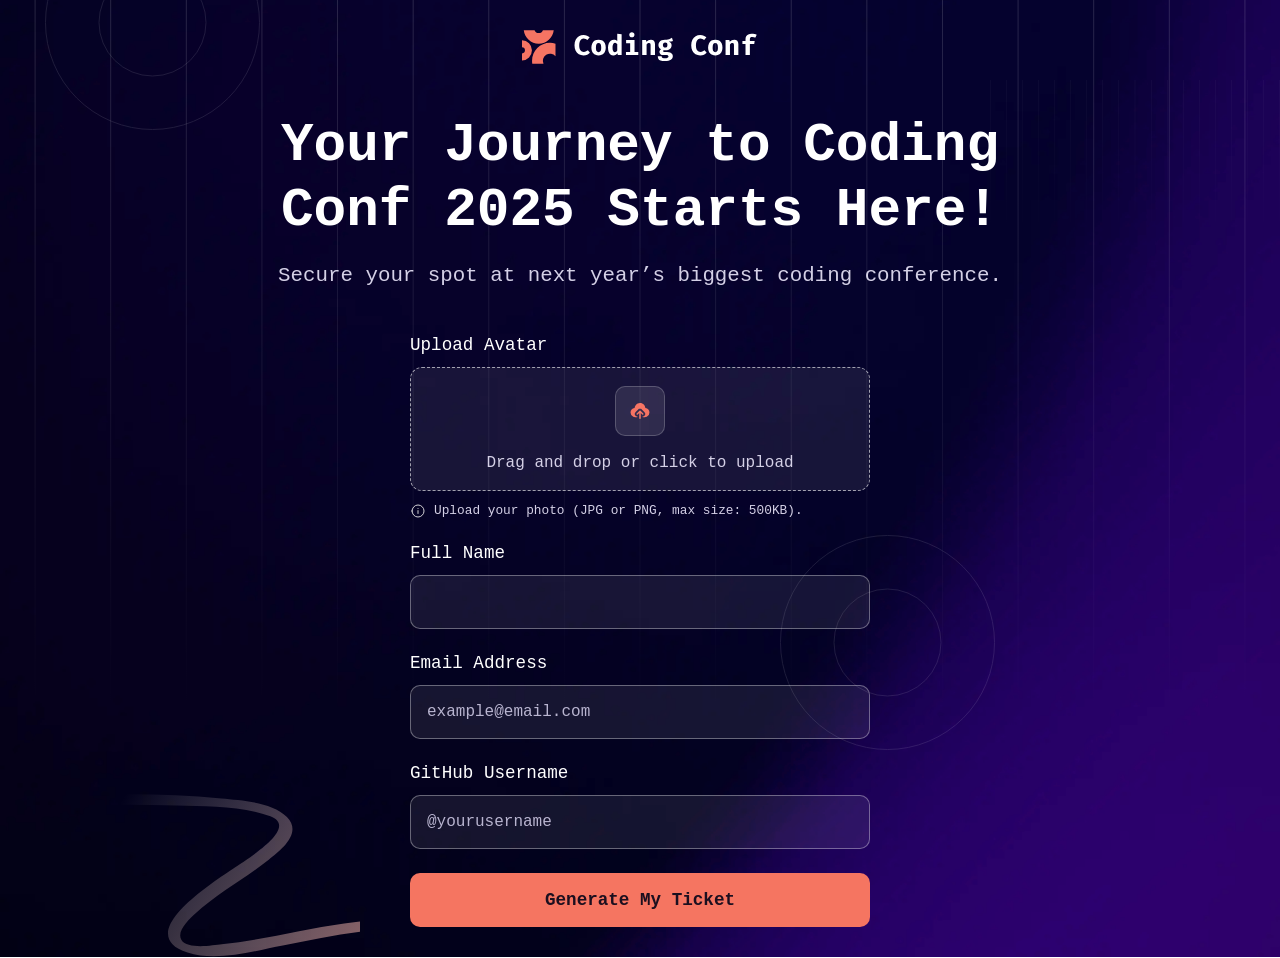
<file: index.html>
<!DOCTYPE html>
<html lang="en">
<head>
  <meta charset="UTF-8">
  <meta name="viewport" content="width=device-width, initial-scale=1.0"> <!-- displays site properly based on user's device -->

  <link rel="icon" type="image/png" sizes="32x32" href="./assets/images/favicon-32x32.png">

  <link rel="stylesheet" href="styles.css">
  
  <title>Frontend Mentor | Conference ticket generator</title>

</head>
<body>

  <img class="deco lines" src="assets\images\pattern-lines.svg" alt="">

  <img class="deco circle circle-top" src="assets\images\pattern-circle.svg" alt="">
  
  <img class="deco circle circle-right" src="assets/images/pattern-circle.svg" alt="">

  <img class="deco swirl-top" src="assets/images/pattern-lines.svg" alt="">

  <img class="deco swirl-bottom" src="assets/images/pattern-squiggly-line-top.svg" alt="">

  <header class="hero">
    <img class="logo" src="assets/images/logo-full.svg" alt="Coding Conf">

    <h1>Your Journey to Coding Conf 2025 Starts Here!</h1>
    <p class="subtitle">Secure your spot at next year’s biggest coding conference.</p>
  </header>  

  <main>

    <form class="ticket-form" action="#" method="post">

      <div class="field">
        <span class="label">Upload Avatar</span>
        <label class="dropzone" tabindex="0">
          <span class="icon-box">
            <img src="assets\images\icon-upload.svg" alt="">
          </span>
          <span class="dropzone-text">Drag and drop or click to upload</span>
          <input type="file" id="avatar" name="avatar" accept="image/png, image/jpeg">
        </label>
        <p class="hint">
          <img src="assets\images\icon-info.svg" alt="">
          <span>Upload your photo (JPG or PNG, max size: 500KB).</span>
        </p>
      </div>
      
      <div class="field">
        <label class="label" for="full-name">Full Name</label>
        <input type="text" required id="name" name="name">
      </div>
          
      <div class="field">
        <label class="label" for="email">Email Address</label> 
        <input id="email" type="email" name="email" required placeholder="example@email.com">
      </div>
      
      <div class="field">
        <label class="label" for="github">GitHub Username</label>
        <input id="github" type="text" name="github" required placeholder="@yourusername"> 
      </div>
      
      <button type="submit">Generate My Ticket</button>

    </form>
  </main>
  
 </body>
</html>
</file>
<file: styles.css>
* {
  box-sizing: border-box;
}

body {
  position: relative;
  margin: 0;
  padding-top: 30px;
  padding-bottom: 30px;
  min-height: 100vh;
  overflow-x: hidden;
  font-family: "Inconsolata", monospace;
  color: #fff;
  background-image: url("assets/images/background-tablet.png");
  background-size: cover;
  background-position: center;
  background-repeat: no-repeat;
}

.page {
  position: relative;
  z-index: 1;
  max-width: 820px;
  margin: 0 auto;
  padding: 32px 20px 80px;
}

.deco {
  position: absolute;
  z-index: 0;
  pointer-events: none;
}

.lines {
  inset: 0;
  width: 100%;
  height: 100%;
  object-fit: cover;
}

.circle {
  width: 215px;
}

.circle-top {
  top: -85px;
  left: 45px;
}

.circle-right {
  top: 535px;
  right: 285px;
}

.swirl-top {
  top: 80px;
  right: 0;
  width: 290px;
}

.swirl-bottom {
  bottom: 0;
  left: 0;
  width: 360px;
}

.hero {
  text-align: center;
}

.logo {
  height: 34px;
  margin-bottom: 44px;
}

h1 {
  margin: 0 auto 20px;
  max-width: 800px;
  font-size: 3.4rem;
  font-weight: 800;
  line-height: 1.2;
}

.subtitle {
  margin: 0 0 48px;
  font-size: 1.3rem;
  color: #d4d0e6;
}

/* Form */
.ticket-form {
  width: min(460px, 100%);
  margin: 0 auto;
}

.field {
  margin-bottom: 24px;
}

.label {
  display: block;
  margin-bottom: 12px;
  font-size: 1.1rem;
}

input[type="text"],
input[type="email"] {
  width: 100%;
  height: 54px;
  padding: 0 16px;
  border: 1px solid rgba(255, 255, 255, 0.35);
  border-radius: 10px;
  background: rgba(255, 255, 255, 0.08);
  color: #fff;
  font: inherit;
  font-size: 1rem;
  transition: border-color 0.2s, background 0.2s;
}

input::placeholder {
  color: #b9b5d0;
}

input[type="text"]:focus,
input[type="email"]:focus {
  outline: none;
  border-color: #f57561;
  background: rgba(255, 255, 255, 0.12);
}

/* ---------- Upload area ---------- */
.dropzone {
  display: flex;
  flex-direction: column;
  align-items: center;
  gap: 18px;
  padding: 18px 20px;
  border: 1px dashed rgba(255, 255, 255, 0.6);
  border-radius: 12px;
  background: rgba(255, 255, 255, 0.08);
  cursor: pointer;
  transition: border-color 0.2s, background 0.2s;
}

.dropzone:hover,
.dropzone:focus-visible {
  border-color: #f57561;
  background: rgba(245, 117, 97, 0.1);
  outline: none;
}

.icon-box {
  display: grid;
  place-items: center;
  width: 50px;
  height: 50px;
  border: 1px solid rgba(255, 255, 255, 0.2);
  border-radius: 10px;
  background: rgba(255, 255, 255, 0.1);
}

.icon-box img {
  width: 24px;
  height: 24px;
}

.dropzone-text {
  font-size: 1rem;
  color: #d4d0e6;
  text-align: center;
}

/* Hide the real file input; the label acts as the button */
input[type="file"] {
  display: none;
}

.hint {
  display: flex;
  align-items: center;
  gap: 8px;
  margin: 12px 0 0;
  font-size: 0.8rem;
  color: #d4d0e6;
}

.hint img {
  width: 16px;
  height: 16px;
  flex: none;
}

/* ---------- Button ---------- */
button[type="submit"] {
  width: 100%;
  height: 54px;
  border: none;
  border-radius: 10px;
  background: #f57561;
  color: #1b0f1f;
  font: inherit;
  font-size: 1.1rem;
  font-weight: 700;
  cursor: pointer;
  transition: background 0.2s;
}

button[type="submit"]:hover {
  background: #ff8c78;
}

button[type="submit"]:focus-visible {
  outline: 2px solid #fff;
  outline-offset: 3px;
}

/* Responsive */
@media (max-width: 900px) {
  h1 {
    font-size: 2.6rem;
  }

  .circle-right {
    right: 40px;
  }

  .swirl-bottom {
    width: 240px;
  }
}

@media (max-width: 600px) {
  body {
    background-image: url("assets/images/background-mobile.png");
    padding-top: 30px;
    padding-bottom: 30px;
  }

  .logo {
    height: 28px;
    margin-bottom: 32px;
  }

  h1 {
    font-size: 2rem;
  }

  .subtitle {
    font-size: 1.05rem;
    margin-bottom: 36px;
  }

  .circle-top,
  .circle-right {
    display: none;
  }

  .swirl-top {
    width: 160px;
  }

  .swirl-bottom {
    width: 150px;
  }
}
</file>
